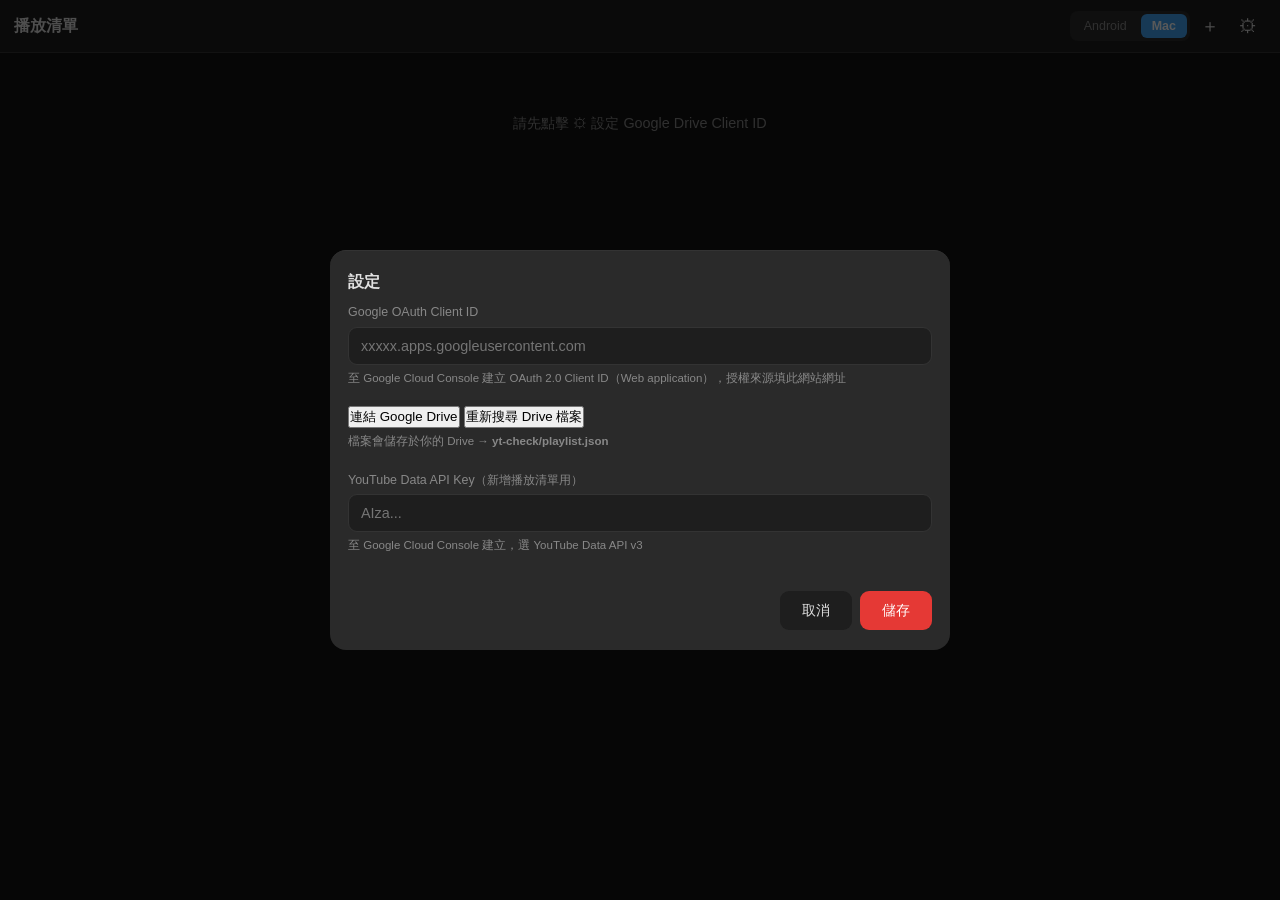
<file: index.html>
<!DOCTYPE html>
<html lang="zh-TW">
<head>
  <meta charset="UTF-8">
  <meta name="viewport" content="width=device-width, initial-scale=1.0">
  <title>YouTube 播放追蹤</title>
  <link rel="stylesheet" href="style.css?v=2">
</head>
<body>

<header>
  <h1>播放清單</h1>
  <div class="header-actions">
    <div class="platform-toggle">
      <button id="btn-android" class="platform-btn" onclick="setPlatform('android')">Android</button>
      <button id="btn-mac"     class="platform-btn" onclick="setPlatform('mac')">Mac</button>
    </div>
    <button class="icon-btn" onclick="showAddModal()" title="新增影片">＋</button>
    <button class="icon-btn" onclick="showSettingsModal()" title="設定">⚙</button>
  </div>
</header>

<div id="video-list">
  <div class="loading">載入中...</div>
</div>

<!-- ── 新增影片 Modal ── -->
<div id="add-modal" class="modal hidden">
  <div class="modal-content">
    <h2 id="add-modal-title">新增影片</h2>
    <label>YouTube 連結或播放清單網址</label>
    <input type="url" id="video-url" placeholder="https://youtube.com/watch?v=... 或 /playlist?list=..."
           oninput="onUrlInput(this.value)" autocomplete="off" autocorrect="off">
    <div id="playlist-hint" class="playlist-hint hidden">
      📋 偵測到播放清單，將自動新增所有影片
    </div>
    <label id="title-label">影片標題</label>
    <input type="text" id="video-title" placeholder="貼上連結後自動取得，或手動輸入">
    <div id="add-status"></div>
    <div class="modal-actions">
      <button onclick="hideAddModal()">取消</button>
      <button class="primary" id="add-submit-btn" onclick="submitAddVideo()">新增</button>
    </div>
  </div>
</div>

<!-- ── 設定 Modal ── -->
<div id="settings-modal" class="modal hidden">
  <div class="modal-content">
    <h2>設定</h2>
    <label>Google OAuth Client ID</label>
    <input type="text" id="drive-client-id-input" placeholder="xxxxx.apps.googleusercontent.com" autocomplete="off">
    <small>至 Google Cloud Console 建立 OAuth 2.0 Client ID（Web application），授權來源填此網站網址</small>
    <div style="margin-top:8px">
      <button type="button" onclick="connectGoogleDrive()">連結 Google Drive</button>
      <button type="button" onclick="resetDriveCache()">重新搜尋 Drive 檔案</button>
      <span id="drive-connect-status"></span>
    </div>
    <small>檔案會儲存於你的 Drive → <b>yt-check/playlist.json</b></small>

    <label style="margin-top:12px">YouTube Data API Key（新增播放清單用）</label>
    <input type="password" id="yt-api-key-input" placeholder="AIza..." autocomplete="off">
    <small>至 Google Cloud Console 建立，選 YouTube Data API v3</small>
    <div id="settings-status"></div>
    <div class="modal-actions">
      <button onclick="hideSettingsModal()">取消</button>
      <button class="primary" onclick="submitSettings()">儲存</button>
    </div>
  </div>
</div>

<!-- ── 刪除確認 Modal ── -->
<div id="delete-modal" class="modal hidden">
  <div class="modal-content">
    <h2>刪除影片</h2>
    <p id="delete-modal-msg" style="margin:8px 0 16px;color:var(--text2);font-size:0.9rem;"></p>
    <div class="modal-actions">
      <button onclick="hideDeleteModal()">取消</button>
      <button class="danger" id="delete-confirm-btn">刪除</button>
    </div>
  </div>
</div>

<div id="overlay" class="hidden" onclick="closeAllModals()"></div>

<script async src="https://accounts.google.com/gsi/client"></script>
<script src="app.js"></script>
<script>
  let playlistData = null;
  let titleFetchTimer = null;

  // ── 初始化 ────────────────────────────────────────────
  async function init() {
    const config = getConfig();
    updatePlatformButtons(config.platform);
    if (!config.driveClientId) {
      document.getElementById('video-list').innerHTML =
        '<div class="empty">請先點擊 ⚙ 設定 Google Drive Client ID</div>';
      showSettingsModal();
      return;
    }
    await loadPlaylist();
  }

  async function loadPlaylist() {
    const listEl = document.getElementById('video-list');
    listEl.innerHTML = '<div class="loading">載入中...</div>';
    try {
      const result = await storageRead();
      playlistData = result.data;
      renderPlaylist(playlistData.videos || []);
    } catch (e) {
      listEl.innerHTML = `<div class="error">載入失敗：${escapeHtml(e.message)}<br><small>若是授權問題，請點擊 ⚙ 並按「連結 Google Drive」</small></div>`;
    }
  }

  // ── 清單渲染 ──────────────────────────────────────────
  function renderPlaylist(videos) {
    const listEl = document.getElementById('video-list');
    if (!videos.length) {
      listEl.innerHTML = '<div class="empty">還沒有影片，點擊 ＋ 新增</div>';
      return;
    }
    listEl.innerHTML = videos.map(v => {
      const resumePos = getResumePosition(v);
      const aPos = v.platforms?.android;
      const mPos = v.platforms?.mac;
      const pct = v.duration ? Math.min(100, resumePos / v.duration * 100) : 0;
      const progressHtml = v.duration
        ? `<div class="progress-row">
             <div class="progress-bar">
               <div class="progress-fill" style="width:${pct.toFixed(1)}%"></div>
             </div>
             <span class="progress-pct">${Math.round(pct)}%</span>
           </div>`
        : '';
      return `
        <div class="video-card"
             ontouchstart="lpStart(this)"
             ontouchmove="lpCancel()"
             ontouchend="lpCancel()"
             onclick="cardClick(this, '${v.id}')">
          <div class="card-inner">
            <img class="thumbnail"
                 src="https://img.youtube.com/vi/${v.id}/mqdefault.jpg"
                 alt="${escapeHtml(v.title)}" loading="lazy">
            <div class="video-info">
              <div class="video-title">${escapeHtml(v.title)}</div>
              <div class="platforms-info">
                <span class="platform-badge android">Android: ${aPos ? formatTime(aPos.last_position) : '未播放'}</span>
                <span class="platform-badge mac">Mac: ${mPos ? formatTime(mPos.last_position) : '未播放'}</span>
              </div>
              ${progressHtml}
              <div class="resume-info">繼續從 ${formatTime(resumePos)}</div>
            </div>
          </div>
          <div class="delete-overlay"
               ontouchstart="event.stopPropagation()"
               ontouchend="event.stopPropagation()"
               onclick="event.stopPropagation()">
            <button class="delete-btn"
                    ontouchend="event.preventDefault(); showDeleteModal('${v.id}')"
                    onclick="showDeleteModal('${v.id}')">刪除</button>
          </div>
        </div>`;
    }).join('');
  }

  // ── 平台切換 ──────────────────────────────────────────
  function setPlatform(p) {
    const config = getConfig();
    config.platform = p;
    saveConfig(config);
    updatePlatformButtons(p);
  }

  function updatePlatformButtons(p) {
    document.getElementById('btn-android').classList.toggle('active', p === 'android');
    document.getElementById('btn-mac').classList.toggle('active', p === 'mac');
  }

  // ── 新增影片 Modal ────────────────────────────────────
  function showAddModal() {
    document.getElementById('video-url').value = '';
    document.getElementById('video-title').value = '';
    document.getElementById('add-status').textContent = '';
    document.getElementById('add-modal-title').textContent = '新增影片';
    document.getElementById('add-submit-btn').textContent = '新增';
    document.getElementById('playlist-hint').classList.add('hidden');
    document.getElementById('title-label').classList.remove('hidden');
    document.getElementById('video-title').classList.remove('hidden');
    showModal('add-modal');
    setTimeout(() => document.getElementById('video-url').focus(), 80);
  }
  function hideAddModal() { hideModal('add-modal'); }

  function onUrlInput(value) {
    clearTimeout(titleFetchTimer);
    const url = value.trim();
    const playlistId = extractPlaylistId(url);
    const videoId    = extractVideoId(url);
    const hintEl     = document.getElementById('playlist-hint');
    const titleEl    = document.getElementById('video-title');
    const titleLabel = document.getElementById('title-label');

    if (playlistId) {
      // 播放清單模式
      hintEl.classList.remove('hidden');
      titleLabel.classList.add('hidden');
      titleEl.classList.add('hidden');
      document.getElementById('add-modal-title').textContent = '新增播放清單';
      document.getElementById('add-submit-btn').textContent = '新增所有影片';
      document.getElementById('add-status').textContent = '';
      return;
    }

    // 單一影片模式
    hintEl.classList.add('hidden');
    titleLabel.classList.remove('hidden');
    titleEl.classList.remove('hidden');
    document.getElementById('add-modal-title').textContent = '新增影片';
    document.getElementById('add-submit-btn').textContent = '新增';

    if (!videoId) return;
    if (titleEl.value) return;
    document.getElementById('add-status').textContent = '取得標題中...';
    titleFetchTimer = setTimeout(async () => {
      const title = await fetchVideoTitle(videoId);
      if (!document.getElementById('video-title').value) {
        if (title) {
          document.getElementById('video-title').value = title;
          document.getElementById('add-status').textContent = '';
        } else {
          document.getElementById('add-status').textContent = '無法自動取得標題，請手動輸入';
        }
      }
    }, 700);
  }

  async function submitAddVideo() {
    const url    = document.getElementById('video-url').value.trim();
    const status = document.getElementById('add-status');
    const playlistId = extractPlaylistId(url);

    // ── 播放清單模式 ──
    if (playlistId) {
      status.textContent = '抓取播放清單中...';
      document.getElementById('add-submit-btn').disabled = true;
      try {
        const videos = await fetchPlaylistVideos(playlistId);
        if (!videos.length) { status.textContent = '播放清單沒有可用的影片'; return; }
        status.textContent = `新增 ${videos.length} 部影片中...`;
        const updated = await updatePlaylistData(data => {
          if (!data.videos) data.videos = [];
          const existingIds = new Set(data.videos.map(v => v.id));
          let added = 0;
          for (const v of videos) {
            if (!existingIds.has(v.id)) {
              data.videos.push({
                id: v.id,
                url: `https://www.youtube.com/watch?v=${v.id}`,
                title: v.title,
                added_at: new Date().toISOString(),
                platforms: {}, history: [], annotations: []
              });
              added++;
            }
          }
          data._lastAddedCount = added;
          return data;
        });
        const added = updated._lastAddedCount ?? videos.length;
        playlistData = updated;
        hideAddModal();
        renderPlaylist(playlistData.videos || []);
        // 短暫顯示結果
        const skipped = videos.length - added;
        const msg = `已新增 ${added} 部影片${skipped ? `（${skipped} 部已存在略過）` : ''}`;
        showToast(msg);
      } catch (e) {
        status.textContent = `失敗：${e.message}`;
      } finally {
        document.getElementById('add-submit-btn').disabled = false;
      }
      return;
    }

    // ── 單一影片模式 ──
    const title  = document.getElementById('video-title').value.trim();

    const videoId = extractVideoId(url);
    if (!videoId)  { status.textContent = '無效的 YouTube 連結'; return; }
    if (!title)    { status.textContent = '請輸入影片標題'; document.getElementById('video-title').focus(); return; }
    if (playlistData?.videos?.some(v => v.id === videoId)) {
      status.textContent = '這部影片已在清單中'; return;
    }

    status.textContent = '儲存中...';
    try {
      const updated = await updatePlaylistData(data => {
        if (!data.videos) data.videos = [];
        data.videos.push({
          id: videoId,
          url: `https://www.youtube.com/watch?v=${videoId}`,
          title,
          added_at: new Date().toISOString(),
          platforms: {},
          history: [],
          annotations: []
        });
        return data;
      });
      playlistData = updated;
      hideAddModal();
      renderPlaylist(playlistData.videos || []);
    } catch (e) {
      status.textContent = `儲存失敗：${e.message}`;
    }
  }

  // ── 長按顯示刪除 ──────────────────────────────────────
  let _lpTimer = null;
  let _lpFired = false;

  function lpStart(el) {
    _lpFired = false;
    _lpTimer = setTimeout(() => {
      _lpFired = true;
      document.querySelectorAll('.video-card.show-delete')
        .forEach(c => c.classList.remove('show-delete'));
      el.classList.add('show-delete');
      navigator.vibrate?.(40);
    }, 500);
  }

  function lpCancel() {
    clearTimeout(_lpTimer);
    _lpTimer = null;
  }

  function cardClick(el, videoId) {
    if (_lpFired) { _lpFired = false; return; } // 長按後的合成 click，忽略
    if (el.classList.contains('show-delete')) {
      el.classList.remove('show-delete');        // 點別處收起刪除鍵
      return;
    }
    location.href = 'player.html?id=' + videoId;
  }

  // 點卡片以外的地方也收起刪除鍵
  document.addEventListener('click', e => {
    if (!e.target.closest('.video-card')) {
      document.querySelectorAll('.video-card.show-delete')
        .forEach(c => c.classList.remove('show-delete'));
    }
  });

  // ── 刪除影片 ──────────────────────────────────────────
  let _pendingDeleteId = null;

  function showDeleteModal(videoId) {
    const video = playlistData?.videos?.find(v => v.id === videoId);
    _pendingDeleteId = videoId;
    document.getElementById('delete-modal-msg').textContent =
      `確定要刪除「${video?.title || videoId}」？播放記錄與註解也會一併刪除。`;
    document.getElementById('delete-modal').classList.remove('hidden');
    document.getElementById('overlay').classList.remove('hidden');
    // 收起卡片刪除模式
    document.querySelectorAll('.video-card.show-delete')
      .forEach(c => c.classList.remove('show-delete'));
  }

  function hideDeleteModal() {
    _pendingDeleteId = null;
    document.getElementById('delete-modal').classList.add('hidden');
    document.getElementById('overlay').classList.add('hidden');
  }

  document.getElementById('delete-confirm-btn').addEventListener('click', async () => {
    if (!_pendingDeleteId) return;
    const videoId = _pendingDeleteId;
    hideDeleteModal();
    try {
      const updated = await updatePlaylistData(data => {
        data.videos = (data.videos || []).filter(v => v.id !== videoId);
        return data;
      });
      playlistData = updated;
      renderPlaylist(playlistData.videos || []);
    } catch (e) {
      alert(`刪除失敗：${e.message}`);
    }
  });

  // ── 設定 Modal ────────────────────────────────────────
  function showSettingsModal() {
    const c = getConfig();
    document.getElementById('drive-client-id-input').value  = c.driveClientId || '';
    document.getElementById('yt-api-key-input').value       = c.ytApiKey     || '';
    document.getElementById('settings-status').textContent  = '';
    document.getElementById('drive-connect-status').textContent = '';
    showModal('settings-modal');
  }
  function hideSettingsModal() { hideModal('settings-modal'); }

  function resetDriveCache() {
    const c = getConfig();
    c.driveFileId = '';
    c.driveFolderId = '';
    saveConfig(c);
    document.getElementById('drive-connect-status').textContent = ' ✓ 已清除快取，下次讀取會重新搜尋';
  }

  async function connectGoogleDrive() {
    const statusEl = document.getElementById('drive-connect-status');
    const clientId = document.getElementById('drive-client-id-input').value.trim();
    if (!clientId) { statusEl.textContent = ' 請先填入 Client ID'; return; }
    // 先暫存 client id 以便 ensureDriveToken 使用
    const c = getConfig();
    c.driveClientId = clientId;
    saveConfig(c);
    // 重置快取的 token client，讓它用新的 client id
    _gisTokenClient = null;
    clearCachedDriveToken();
    statusEl.textContent = ' 授權中...';
    try {
      await ensureDriveToken(false); // false = 顯示同意視窗（由使用者點擊觸發）
      statusEl.textContent = ' ✓ 已連結';
    } catch (e) {
      statusEl.textContent = ' ✗ ' + e.message;
    }
  }

  function submitSettings() {
    const c          = getConfig();
    c.driveClientId  = document.getElementById('drive-client-id-input').value.trim();
    c.ytApiKey       = document.getElementById('yt-api-key-input').value.trim();
    saveConfig(c);
    hideSettingsModal();
    loadPlaylist();
  }

  function showToast(msg) {
    let t = document.getElementById('toast');
    if (!t) {
      t = document.createElement('div');
      t.id = 'toast';
      t.className = 'toast';
      document.body.appendChild(t);
    }
    t.textContent = msg;
    t.classList.add('show');
    setTimeout(() => t.classList.remove('show'), 3000);
  }

  // ── Modal helpers ─────────────────────────────────────
  function showModal(id) {
    document.getElementById(id).classList.remove('hidden');
    document.getElementById('overlay').classList.remove('hidden');
  }
  function hideModal(id) {
    document.getElementById(id).classList.add('hidden');
    // 只有沒其他 modal 開著時才隱藏 overlay
    const others = ['add-modal','settings-modal'].filter(i => i !== id);
    if (others.every(i => document.getElementById(i).classList.contains('hidden'))) {
      document.getElementById('overlay').classList.add('hidden');
    }
  }
  function closeAllModals() { hideAddModal(); hideSettingsModal(); hideDeleteModal(); }

  // ── 啟動 ──────────────────────────────────────────────
  init();
</script>
</body>
</html>
</file>
<file: style.css>
/* YouTube 播放追蹤器 - 深色主題樣式 */

*, *::before, *::after { box-sizing: border-box; margin: 0; padding: 0; }

body {
  -webkit-user-select: none;
  user-select: none;
}

input, textarea {
  -webkit-user-select: text;
  user-select: text;
}

:root {
  --bg:       #121212;
  --surface:  #1e1e1e;
  --surface2: #2a2a2a;
  --border:   #333;
  --text:     #e0e0e0;
  --text2:    #888;
  --primary:  #e53935;
  --android:  #66bb6a;
  --mac:      #42a5f5;
  --danger:   #ef5350;
}

html { font-size: 16px; -webkit-text-size-adjust: 100%; }

body {
  background: var(--bg);
  color: var(--text);
  font-family: -apple-system, BlinkMacSystemFont, 'Segoe UI', 'Helvetica Neue', sans-serif;
  min-height: 100vh;
  line-height: 1.4;
}

/* ── Header ── */
header {
  position: sticky;
  top: 0;
  z-index: 100;
  background: var(--surface);
  border-bottom: 1px solid var(--border);
  padding: 10px 14px;
  display: flex;
  align-items: center;
  gap: 10px;
  min-height: 52px;
}

header h1 {
  font-size: 1rem;
  font-weight: 600;
  flex: 1;
  white-space: nowrap;
  overflow: hidden;
  text-overflow: ellipsis;
}

/* ── Platform toggle ── */
.platform-toggle {
  display: flex;
  gap: 3px;
  background: var(--surface2);
  border-radius: 8px;
  padding: 3px;
  flex-shrink: 0;
}

.platform-btn {
  padding: 5px 11px;
  border: none;
  background: transparent;
  color: var(--text2);
  border-radius: 6px;
  cursor: pointer;
  font-size: 0.78rem;
  font-weight: 500;
  transition: all 0.15s;
  white-space: nowrap;
}

#btn-android.active { background: var(--android); color: #000; font-weight: 600; }
#btn-mac.active     { background: var(--mac);     color: #fff; font-weight: 600; }

/* ── Icon / action buttons ── */
.icon-btn {
  background: none;
  border: none;
  color: var(--text);
  cursor: pointer;
  padding: 7px 9px;
  border-radius: 8px;
  font-size: 1.15rem;
  line-height: 1;
  transition: background 0.15s;
  flex-shrink: 0;
}
.icon-btn:hover, .icon-btn:focus { background: var(--surface2); outline: none; }
.icon-btn.small { font-size: 0.95rem; padding: 4px 6px; }

.header-actions { display: flex; align-items: center; gap: 2px; flex-shrink: 0; }

/* ── Video list ── */
#video-list {
  padding: 12px;
  display: flex;
  flex-direction: column;
  gap: 10px;
  max-width: 800px;
  margin: 0 auto;
}

.video-card {
  position: relative;
  background: var(--surface);
  border-radius: 12px;
  overflow: hidden;
  cursor: pointer;
  border: 1px solid var(--border);
  transition: background 0.15s, border-color 0.15s;
  color: inherit;
}
.video-card:hover { background: var(--surface2); border-color: #444; }
.video-card:active { background: #333; }

/* 卡片內容，長按時模糊變暗 */
.card-inner {
  display: flex;
  transition: filter 0.25s, opacity 0.25s;
}
.video-card.show-delete .card-inner {
  filter: blur(4px);
  opacity: 0.2;
}

/* 刪除遮罩：平時不存在，長按後覆蓋整張卡片 */
.delete-overlay {
  position: absolute;
  inset: 0;
  display: flex;
  align-items: center;
  justify-content: center;
  background: rgba(0, 0, 0, 0.45);
  border-radius: 12px;
  opacity: 0;
  pointer-events: none;
  transition: opacity 0.25s;
  z-index: 5;
}
.video-card.show-delete .delete-overlay {
  opacity: 1;
  pointer-events: auto;
}

/* 刪除按鈕 */
.delete-btn {
  padding: 10px 28px;
  border-radius: 8px;
  background: var(--danger);
  border: none;
  color: #fff;
  font-size: 1rem;
  font-weight: 600;
  cursor: pointer;
  transform: scale(0.5);
  transition: transform 0.25s cubic-bezier(0.34,1.56,0.64,1);
  box-shadow: 0 4px 20px rgba(0,0,0,0.5);
  font-family: inherit;
}
.video-card.show-delete .delete-btn {
  transform: scale(1);
}

.thumbnail {
  width: 130px;
  height: 73px;
  object-fit: cover;
  flex-shrink: 0;
  -webkit-touch-callout: none;
  pointer-events: none;
  background: #000;
}

.video-info {
  padding: 9px 12px;
  flex: 1;
  min-width: 0;
  display: flex;
  flex-direction: column;
  gap: 4px;
  justify-content: center;
}

.video-title {
  font-size: 0.88rem;
  font-weight: 500;
  white-space: nowrap;
  overflow: hidden;
  text-overflow: ellipsis;
}

.platforms-info {
  display: flex;
  gap: 10px;
  flex-wrap: wrap;
}

.platform-badge {
  font-size: 0.73rem;
  display: flex;
  align-items: center;
  gap: 4px;
  font-family: 'SF Mono', 'Consolas', monospace;
}
.platform-badge.android { color: var(--android); }
.platform-badge.mac     { color: var(--mac); }

.progress-row {
  display: flex;
  align-items: center;
  gap: 6px;
}
.progress-bar {
  flex: 1;
  height: 3px;
  background: var(--border);
  border-radius: 2px;
  overflow: hidden;
}
.progress-pct {
  font-size: 0.7rem;
  color: var(--text2);
  white-space: nowrap;
  min-width: 3ch;
  text-align: right;
}
.progress-fill {
  height: 100%;
  background: var(--primary);
  border-radius: 2px;
  transition: width 0.3s;
}

.resume-info {
  font-size: 0.7rem;
  color: var(--text2);
}

/* ── States ── */
.loading, .empty, .error {
  text-align: center;
  padding: 48px 20px;
  color: var(--text2);
  font-size: 0.9rem;
}
.error { color: var(--danger); }

/* ── Modals (bottom sheet on mobile, centered on desktop) ── */
.modal {
  position: fixed;
  inset: 0;
  z-index: 200;
  display: flex;
  align-items: flex-end;
  justify-content: center;
}
.modal.hidden { display: none; }

.modal-content {
  background: var(--surface2);
  border-radius: 18px 18px 0 0;
  padding: 20px 18px;
  width: 100%;
  max-width: 620px;
  border-top: 1px solid var(--border);
  display: flex;
  flex-direction: column;
  gap: 11px;
  max-height: 85vh;
  overflow-y: auto;
}

.modal-content h2 {
  font-size: 1rem;
  font-weight: 600;
}

.modal-content label {
  font-size: 0.78rem;
  color: var(--text2);
  margin-bottom: -6px;
}

.modal-content small {
  font-size: 0.72rem;
  color: var(--text2);
  margin-top: -6px;
}

.modal-content input,
.modal-content textarea {
  width: 100%;
  background: var(--surface);
  border: 1px solid var(--border);
  border-radius: 9px;
  padding: 10px 12px;
  color: var(--text);
  font-size: 0.9rem;
  font-family: inherit;
  -webkit-appearance: none;
}
.modal-content textarea {
  min-height: 90px;
  resize: vertical;
  line-height: 1.5;
}
.modal-content input:focus,
.modal-content textarea:focus {
  outline: none;
  border-color: var(--mac);
}

.modal-actions {
  display: flex;
  gap: 8px;
  justify-content: flex-end;
  padding-top: 2px;
}
.modal-actions button {
  padding: 10px 20px;
  border: none;
  border-radius: 9px;
  cursor: pointer;
  font-size: 0.9rem;
  background: var(--surface);
  color: var(--text);
  transition: background 0.15s;
  min-width: 72px;
}
.modal-actions button:hover { background: var(--border); }
.modal-actions button.primary { background: var(--primary); color: #fff; }
.modal-actions button.primary:hover { background: #c62828; }
.modal-actions button.danger { background: var(--danger); color: #fff; }
.modal-actions button.danger:hover { background: #c62828; }

/* ── Overlay ── */
#overlay {
  position: fixed;
  inset: 0;
  background: rgba(0, 0, 0, 0.65);
  z-index: 150;
}
#overlay.hidden { display: none; }

/* ── Status text ── */
#add-status, #settings-status, #annotate-status, #save-status {
  font-size: 0.78rem;
  color: var(--text2);
  min-height: 1.1em;
}

/* ── Player page ── */
.back-btn {
  color: var(--text);
  text-decoration: none;
  font-size: 0.9rem;
  padding: 5px 9px;
  border-radius: 7px;
  white-space: nowrap;
  transition: background 0.15s;
}
.back-btn:hover { background: var(--surface2); }

#video-title-header {
  flex: 1;
  font-size: 0.83rem;
  white-space: nowrap;
  overflow: hidden;
  text-overflow: ellipsis;
  color: var(--text);
}

/* Responsive YouTube player (16:9) */
.player-wrapper {
  position: relative;
  width: 100%;
  padding-bottom: 56.25%;
  height: 0;
  overflow: hidden;
  background: #000;
  max-width: 800px;
  margin: 0 auto;
}
.player-wrapper > div,
.player-wrapper iframe {
  position: absolute;
  top: 0; left: 0;
  width: 100%;
  height: 100%;
  border: none;
}

/* ── Player controls bar ── */
#player-controls {
  display: flex;
  align-items: center;
  gap: 10px;
  padding: 9px 14px;
  background: var(--surface);
  border-bottom: 1px solid var(--border);
  max-width: 800px;
  margin: 0 auto;
  width: 100%;
}

#current-time {
  font-size: 0.85rem;
  font-family: 'SF Mono', 'Consolas', monospace;
  color: var(--text2);
  min-width: 42px;
}

#annotate-btn {
  background: var(--primary);
  color: #fff;
  border: none;
  border-radius: 8px;
  padding: 8px 14px;
  cursor: pointer;
  font-size: 0.84rem;
  font-weight: 500;
  white-space: nowrap;
  transition: background 0.15s;
}
#annotate-btn:hover { background: #c62828; }

#save-status {
  flex: 1;
  text-align: right;
  font-size: 0.73rem;
  color: var(--text2);
}

/* ── History & Annotations sections ── */
#history-section, #annotations-section {
  padding: 14px 16px;
  max-width: 800px;
  margin: 0 auto;
  width: 100%;
}

#history-section h3, #annotations-section h3 {
  font-size: 0.72rem;
  font-weight: 700;
  color: var(--text2);
  text-transform: uppercase;
  letter-spacing: 0.08em;
  margin-bottom: 10px;
}

/* ── Timeline bar ── */
.timeline-bar {
  position: relative;
  height: 10px;
  background: var(--surface2);
  border-radius: 5px;
  margin-bottom: 10px;
  overflow: hidden;
}
.segment {
  position: absolute;
  height: 100%;
  border-radius: 2px;
  opacity: 0.75;
}
.segment.android { background: var(--android); }
.segment.mac     { background: var(--mac); }

.ann-dot {
  position: absolute;
  width: 9px;
  height: 9px;
  background: var(--primary);
  border-radius: 50%;
  top: 50%;
  transform: translate(-50%, -50%);
  cursor: pointer;
  z-index: 2;
  border: 1.5px solid var(--bg);
}
.ann-dot:hover { transform: translate(-50%, -50%) scale(1.4); }

/* ── History list ── */
#history-list {
  display: flex;
  flex-direction: column;
  gap: 2px;
  max-height: 340px;
  overflow-y: auto;
}

.history-item {
  display: flex;
  align-items: center;
  gap: 8px;
  font-size: 0.78rem;
  color: var(--text2);
  padding: 3px 0;
  font-family: 'SF Mono', 'Consolas', monospace;
}
.platform-dot {
  width: 7px;
  height: 7px;
  border-radius: 50%;
  flex-shrink: 0;
}
.platform-dot.android { background: var(--android); }
.platform-dot.mac     { background: var(--mac); }
.history-platform { color: var(--text); font-size: 0.75rem; min-width: 52px; }
.history-arrow { color: var(--text2); }
.history-date { color: var(--text2); font-size: 0.7rem; white-space: nowrap; margin-left: auto; }

.history-time-btn {
  background: var(--surface2);
  border: 1px solid var(--border);
  color: var(--mac);
  font-family: 'SF Mono', 'Consolas', monospace;
  font-size: 0.78rem;
  padding: 2px 7px;
  border-radius: 4px;
  cursor: pointer;
  transition: background 0.15s;
}
.history-time-btn:hover { background: rgba(74,158,255,0.15); }

/* ── Annotation list ── */
#annotations-list { display: flex; flex-direction: column; }

.annotation-item {
  display: flex;
  align-items: flex-start;
  gap: 10px;
  padding: 10px 0;
  border-bottom: 1px solid var(--border);
}
.annotation-item:last-child { border-bottom: none; }

.time-btn {
  background: var(--surface2);
  border: none;
  color: var(--primary);
  border-radius: 7px;
  padding: 4px 9px;
  cursor: pointer;
  font-size: 0.78rem;
  white-space: nowrap;
  font-family: 'SF Mono', 'Consolas', monospace;
  transition: background 0.15s;
  flex-shrink: 0;
  margin-top: 1px;
}
.time-btn:hover { background: var(--border); }

.annotation-note {
  flex: 1;
  font-size: 0.85rem;
  line-height: 1.55;
  word-break: break-word;
  white-space: pre-wrap;
  color: var(--text);
}

.annotation-actions { display: flex; gap: 1px; flex-shrink: 0; }

/* ── Modal: annotation title shows timestamp ── */
#annotate-time-display {
  font-size: 0.82rem;
  color: var(--text2);
  font-family: 'SF Mono', 'Consolas', monospace;
}

.playlist-hint {
  background: rgba(74,158,255,0.12);
  border: 1px solid rgba(74,158,255,0.3);
  color: var(--mac);
  border-radius: 8px;
  padding: 8px 12px;
  font-size: 0.85rem;
  margin-bottom: 4px;
}
.playlist-hint.hidden { display: none; }

/* ── Toast ── */
.toast {
  position: fixed;
  bottom: 24px;
  left: 50%;
  transform: translateX(-50%) translateY(80px);
  background: var(--surface2);
  border: 1px solid var(--border);
  color: var(--text);
  padding: 10px 20px;
  border-radius: 20px;
  font-size: 0.88rem;
  z-index: 999;
  opacity: 0;
  transition: transform 0.3s, opacity 0.3s;
  white-space: nowrap;
  pointer-events: none;
}
.toast.show {
  transform: translateX(-50%) translateY(0);
  opacity: 1;
}

/* ── Desktop adjustments ── */
@media (min-width: 600px) {
  .modal { align-items: center; padding: 20px; }
  .modal-content { border-radius: 16px; max-height: 90vh; }
  .thumbnail { width: 150px; height: 84px; }
}

/* ── Drive settings ── */
#drive-connect-status {
  margin-left: 8px;
  font-size: 0.85rem;
  color: var(--text2);
}
</file>
